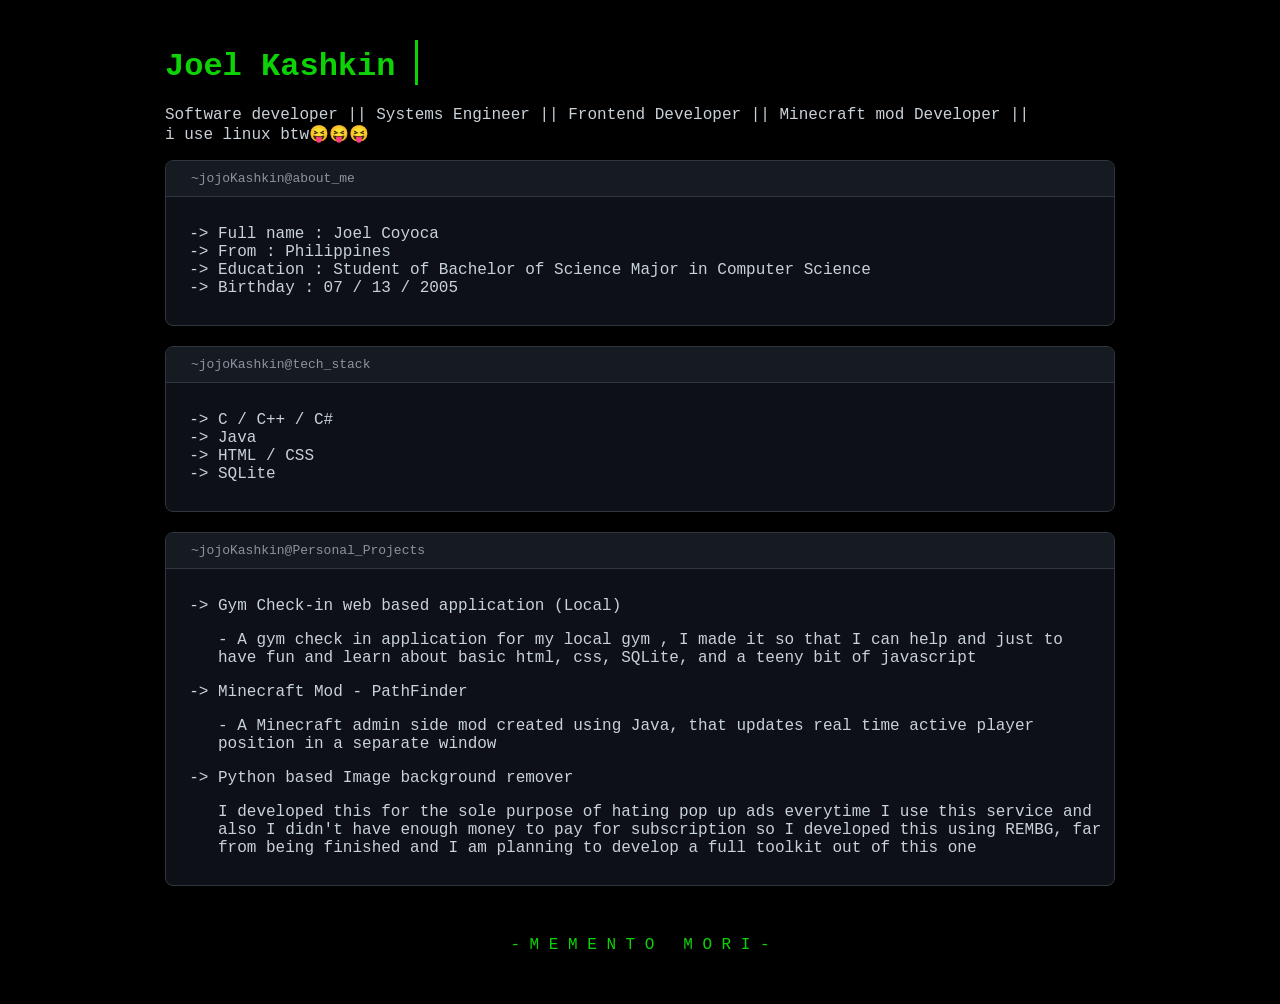
<file: index.html>
<!DOCTYPE html>
<html lang="en">

    <head>
    
        <link rel = "stylesheet" href="styles.css">
        <title>Jojo - Kaskin Portfolio</title>
    
    </head>

    <body>

        <header>

            <h1 > Joel Kashkin <span class="box-blink"></span> </h1>
            <p> Software developer || Systems Engineer || Frontend Developer || Minecraft mod Developer ||<br> i use linux btw😝😝😝</p>

        </header>

        <main>

               <!-- about me -->
            <section class="terminal-window">

                 <div class="terminal-header">
    
                    <span class="terminal-title">~jojoKashkin@about_me</span>
                
                </div>
                
                <div class="terminal-body">

                    <ul>
                        
                        <li>Full name : Joel Coyoca </li>
                        <li>From : Philippines</li>
                        <li>Education : Student of Bachelor of Science Major in Computer Science</li>
                        <li>Birthday : 07 / 13 / 2005    </li>

                    </ul>
                
                </div>


            </section>
            

            <!-- tech stack -->
           <section class="terminal-window">

                <div class="terminal-header">
    
                    <span class="terminal-title">~jojoKashkin@tech_stack</span>
                
                </div>
                
                <div class="terminal-body">

                    <ul>

                        <li>C / C++ / C#</li>
                        <li>Java</li>
                        <li>HTML / CSS</li>
                        <li>SQLite</li>

                    </ul>
                
                </div>

            </sections>
            </section>


            <!-- personal projects  -->
            <section class="terminal-window">

                <div class="terminal-header">
    
                    <span class="terminal-title">~jojoKashkin@Personal_Projects</span>
                
                </div>
                
                <div class="terminal-body">

                    <ul>
                        <!-- create clickable links for each item in list that displays the repo of the project or directs to a separate page entirely that displays the full project detail -->
                        <li>Gym Check-in web based application (Local)</li>
                        <p>- A gym check in application for my local gym , I made it so that I can help and just to have fun and learn about basic html, css, SQLite, and a teeny bit of javascript</p>
                        
                        <li>Minecraft Mod - PathFinder</li>
                        <p>- A Minecraft admin side mod created using Java, that updates real time active player position in a separate window</p>

                        <li>Python based Image background remover</li>
                        <p>I developed this for the sole purpose of hating pop up ads everytime I use this service and also I didn't have enough money to pay for subscription so I developed this using REMBG, far from being finished and I am planning to develop a full toolkit out of this one</p>

                    </ul>
                
                </div>

            </sections>
            </section>
            
            <p class="closing-message">- M E M E N T O &nbsp M O R I -</p>

        </main>

    </body>

</html>
</file>
<file: styles.css>
/* dark */
:root {

    --background-color: #000000 ;
    --text-color: #ffffff ;
    --line-color: #0dd306;
    --border-color: #30363d;

}

/* light */
/* :root{
    --background-color: #fffffff3 ;
    --text-color: #161515 ;
    --line-color: #013aa5;
    --border-color: #30363d;
} */


body {
    background-color: var(--background-color);
    color: var(--text-color);
    font-family: 'Courier New', monospace;
    font-optical-sizing: auto;
    font-weight: 400;
    font-style: normal; 
    max-width: 950px;
    margin:40px auto;
}

.header {

    border-bottom: 2px var(--line-color);
    padding-bottom: 20px;
    margin-bottom: 30px;

}

h1 {

    color: var(--line-color);
    font-weight: bold ;

}

p {

     color: var(--line-color);
    font-weight: normal ;

}


/* Need to learn more: implemented with Gemini */
.box-blink{

    display: inline-block;
    width: 3px;
    height: 45px;
    background-color: var(--line-color);
    animation: blink 1s step-end infinite;
    vertical-align: text-bottom;

}

@keyframes blink {
    
    0%, 100%{ opacity: 1;}
    50% { opacity: 0;}

}




ul {

    list-style-type: "-> ";

}


/* Terminal box designs  */
/* Need to learn more: heavy assistance with Gemini */
:root {
    --terminal-bg: #0d1117;
    --header-bg: #161b22; 
    --border-color: #30363d;
    --text-color: #c9d1d9;
    
}

p {

    color: var(--text-color);

}

.terminal-window {

    background-color: var(--terminal-bg);
    border: 1px solid var(--border-color);
    border-radius: 8px;
    margin-bottom: 20px;
    overflow: hidden;
    font-family: 'Courier New', monospace;
    transition: transform 0.2s ease, border-color 0.2s ease, box-shadow 0.2s ease;  

}

/* Need to learn more: implemented with Gemini */
.terminal-window:hover {

    transform: scale(1.10); /* Moves the box up by 5 pixels */
    box-shadow: 0 15px 30px rgba(0, 0, 0, 0.5); /* Makes the shadow deeper as it 'lifts' */
    border-color: var(--line-color);
    cursor: pointer;
    z-index: 10;

}

.terminal-header {
    
    background-color: var(--header-bg);
    padding: 10px 15px;
    border-bottom: 1px solid var(--border-color);
    display: flex;
    align-items: center;
}


.terminal-title {

    color: #8b949e;
    font-size: 13px;
    margin-left: 10px;
    transition: color 0.3s ease, text-shadow 0.3s ease;

}

.terminal-window:hover .terminal-title {
    color: #58a6ff;
    
    /* ai */
    /* This creates the 'glow' effect around the text */
    text-shadow: 0 0 8px rgba(88, 166, 255, 0.8), 
                 0 0 12px rgba(88, 166, 255, 0.4);
}

.terminal-body {

    padding: 12px;
    color: var(--text-color);
}


.closing-message {

    color: var(--line-color);
    text-align: center;
    margin-top: 50px;   
    margin-bottom: 50px;

}
</file>
